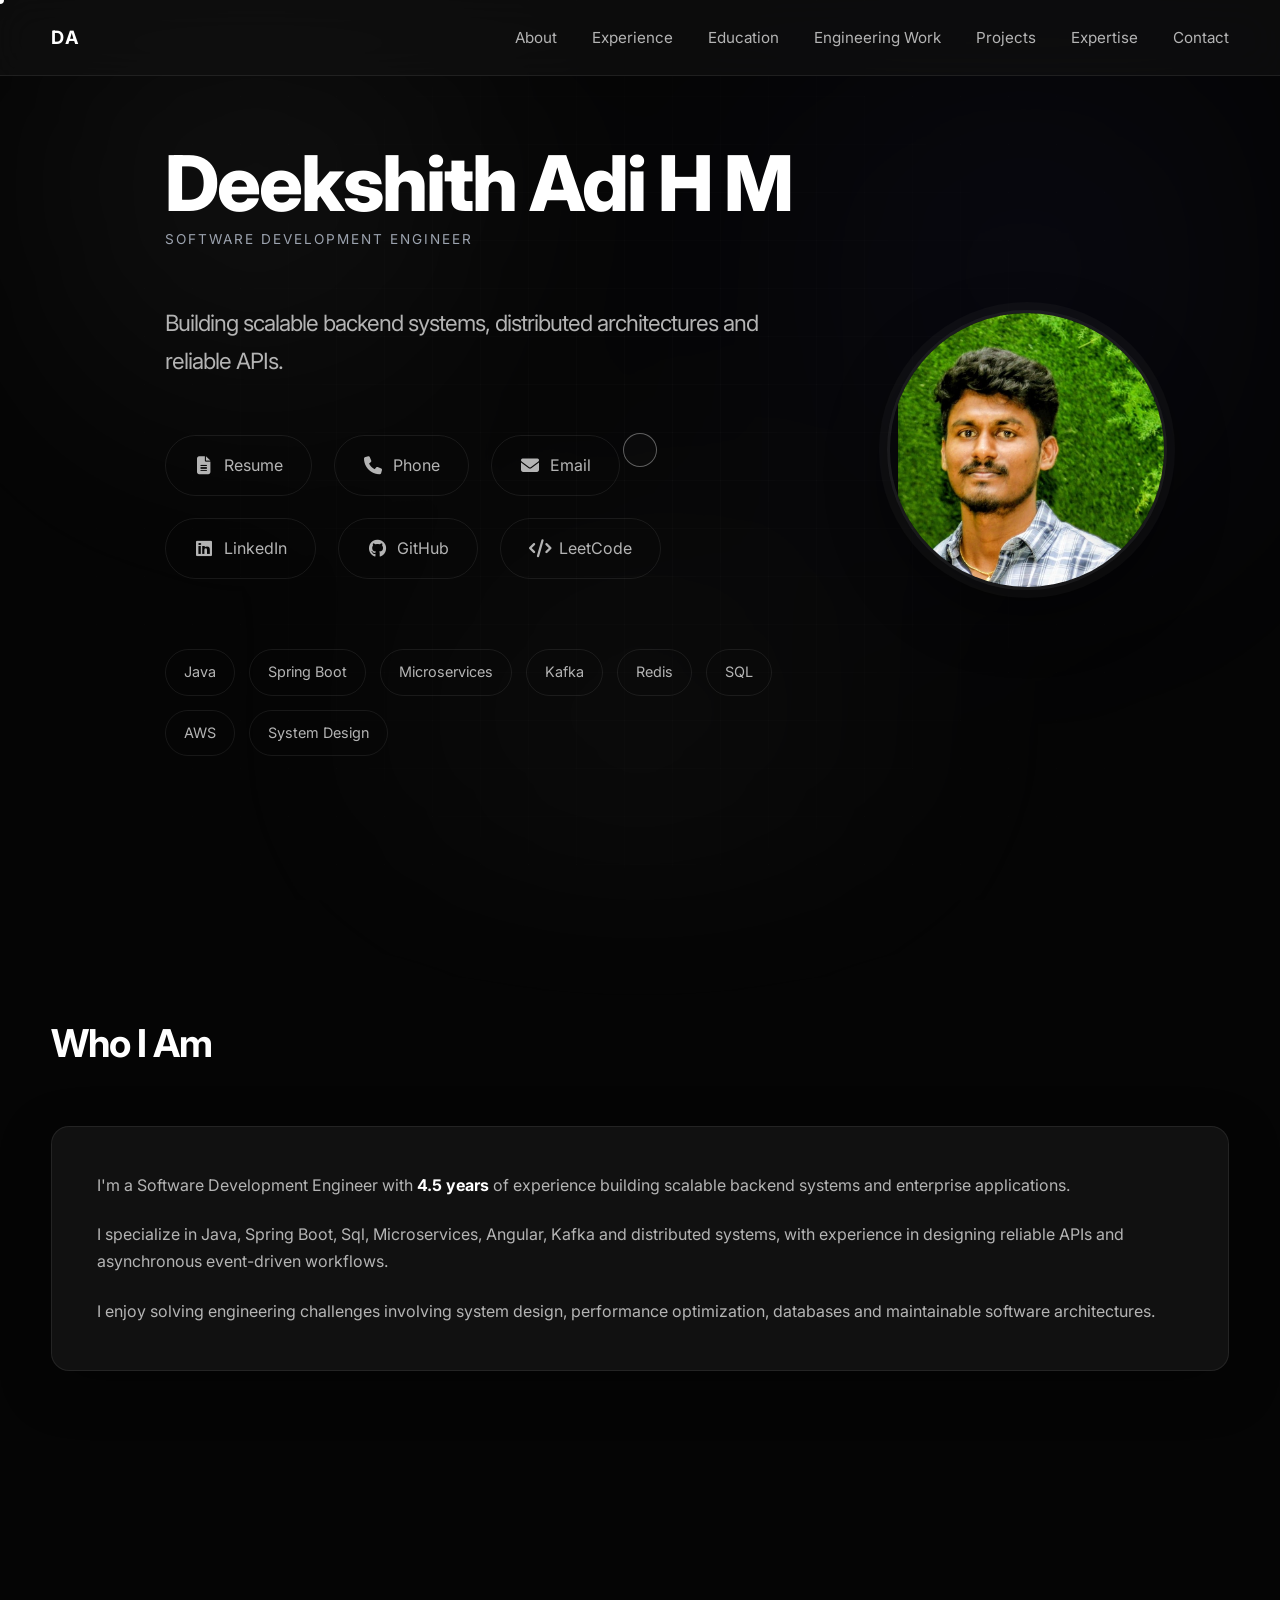
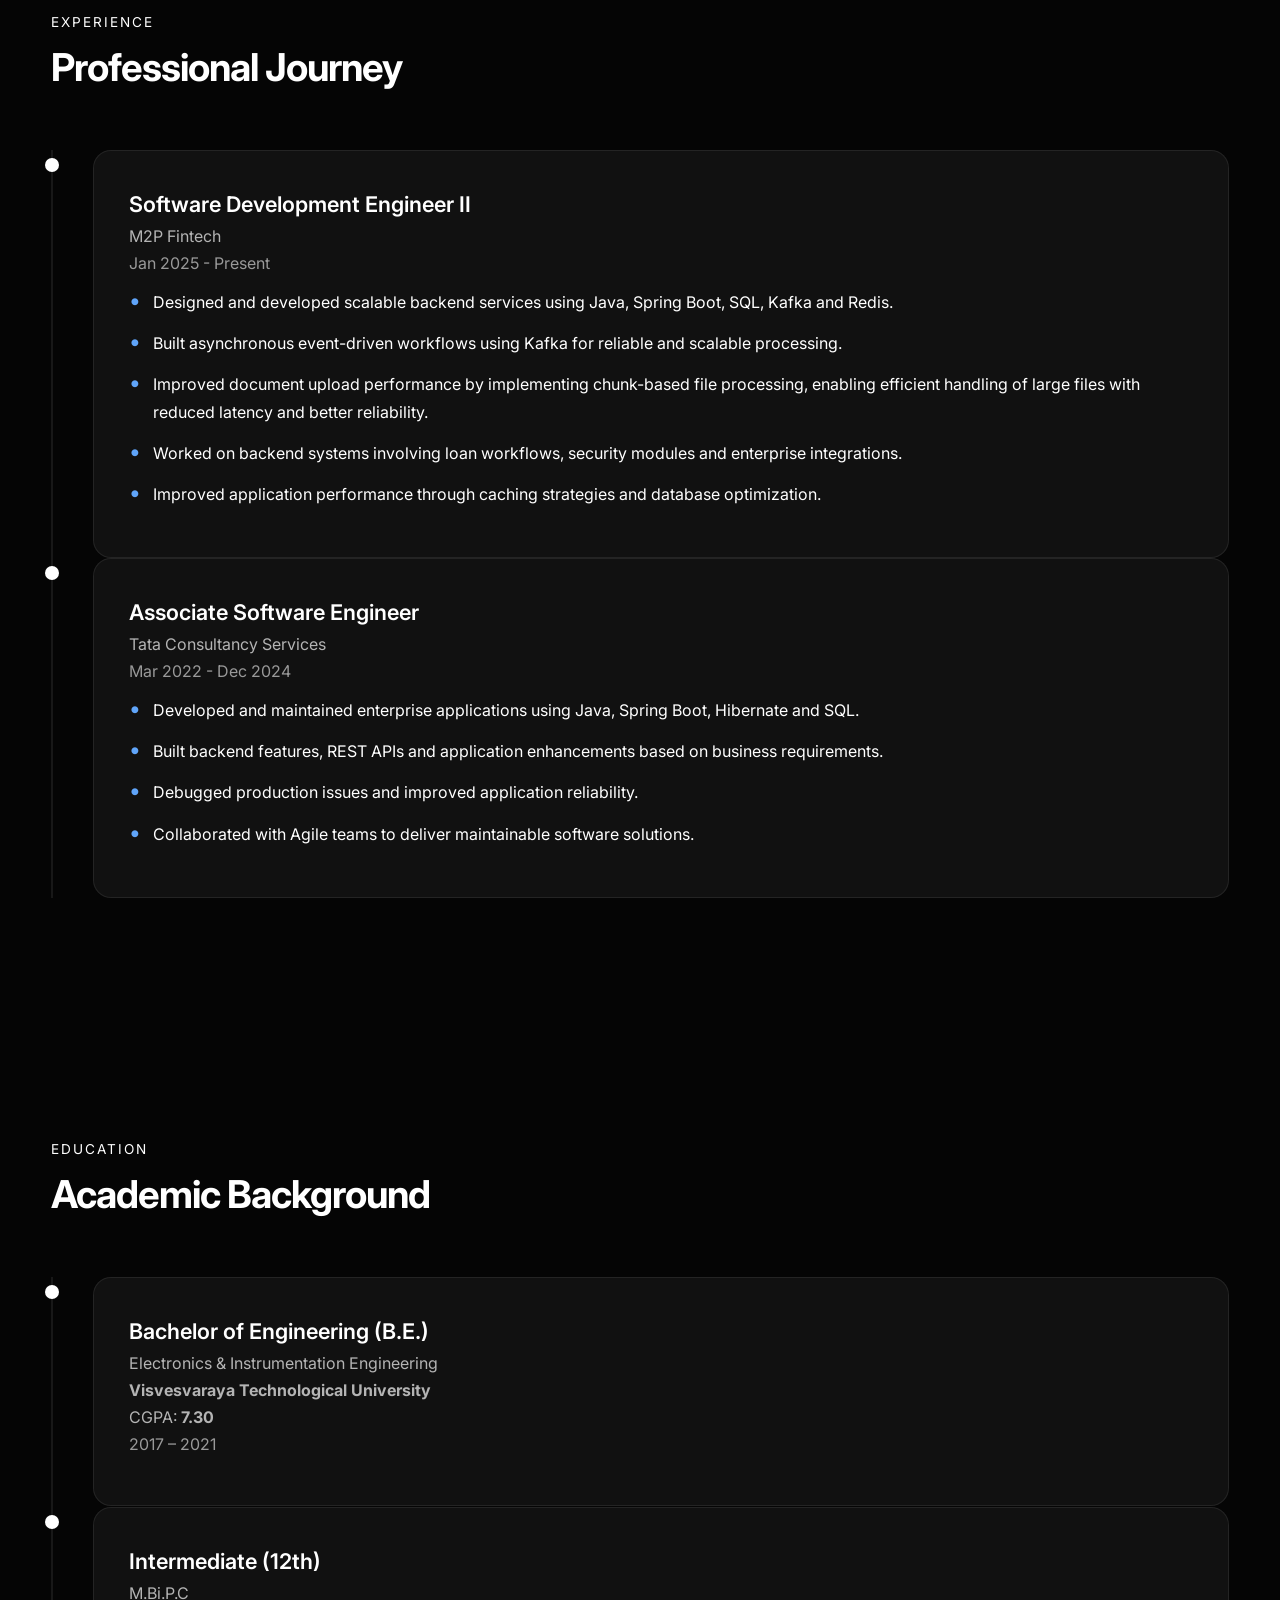
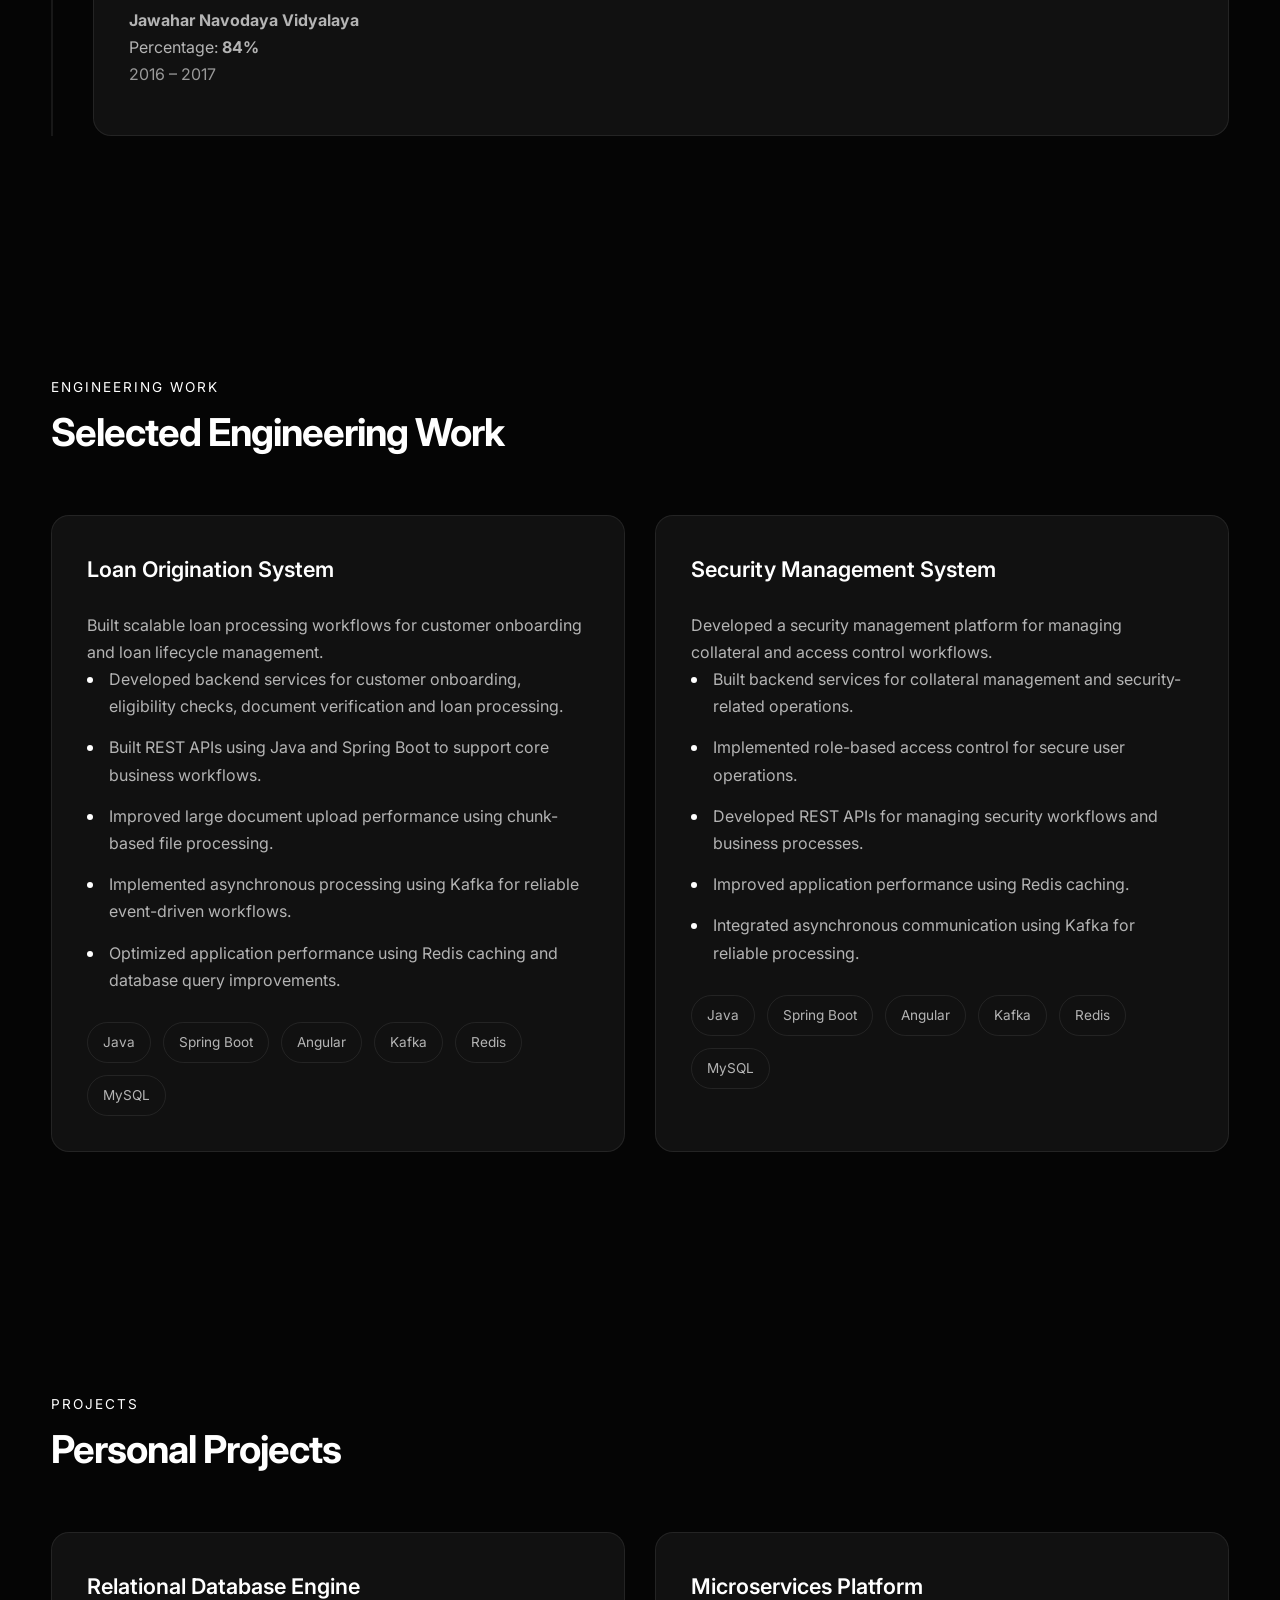
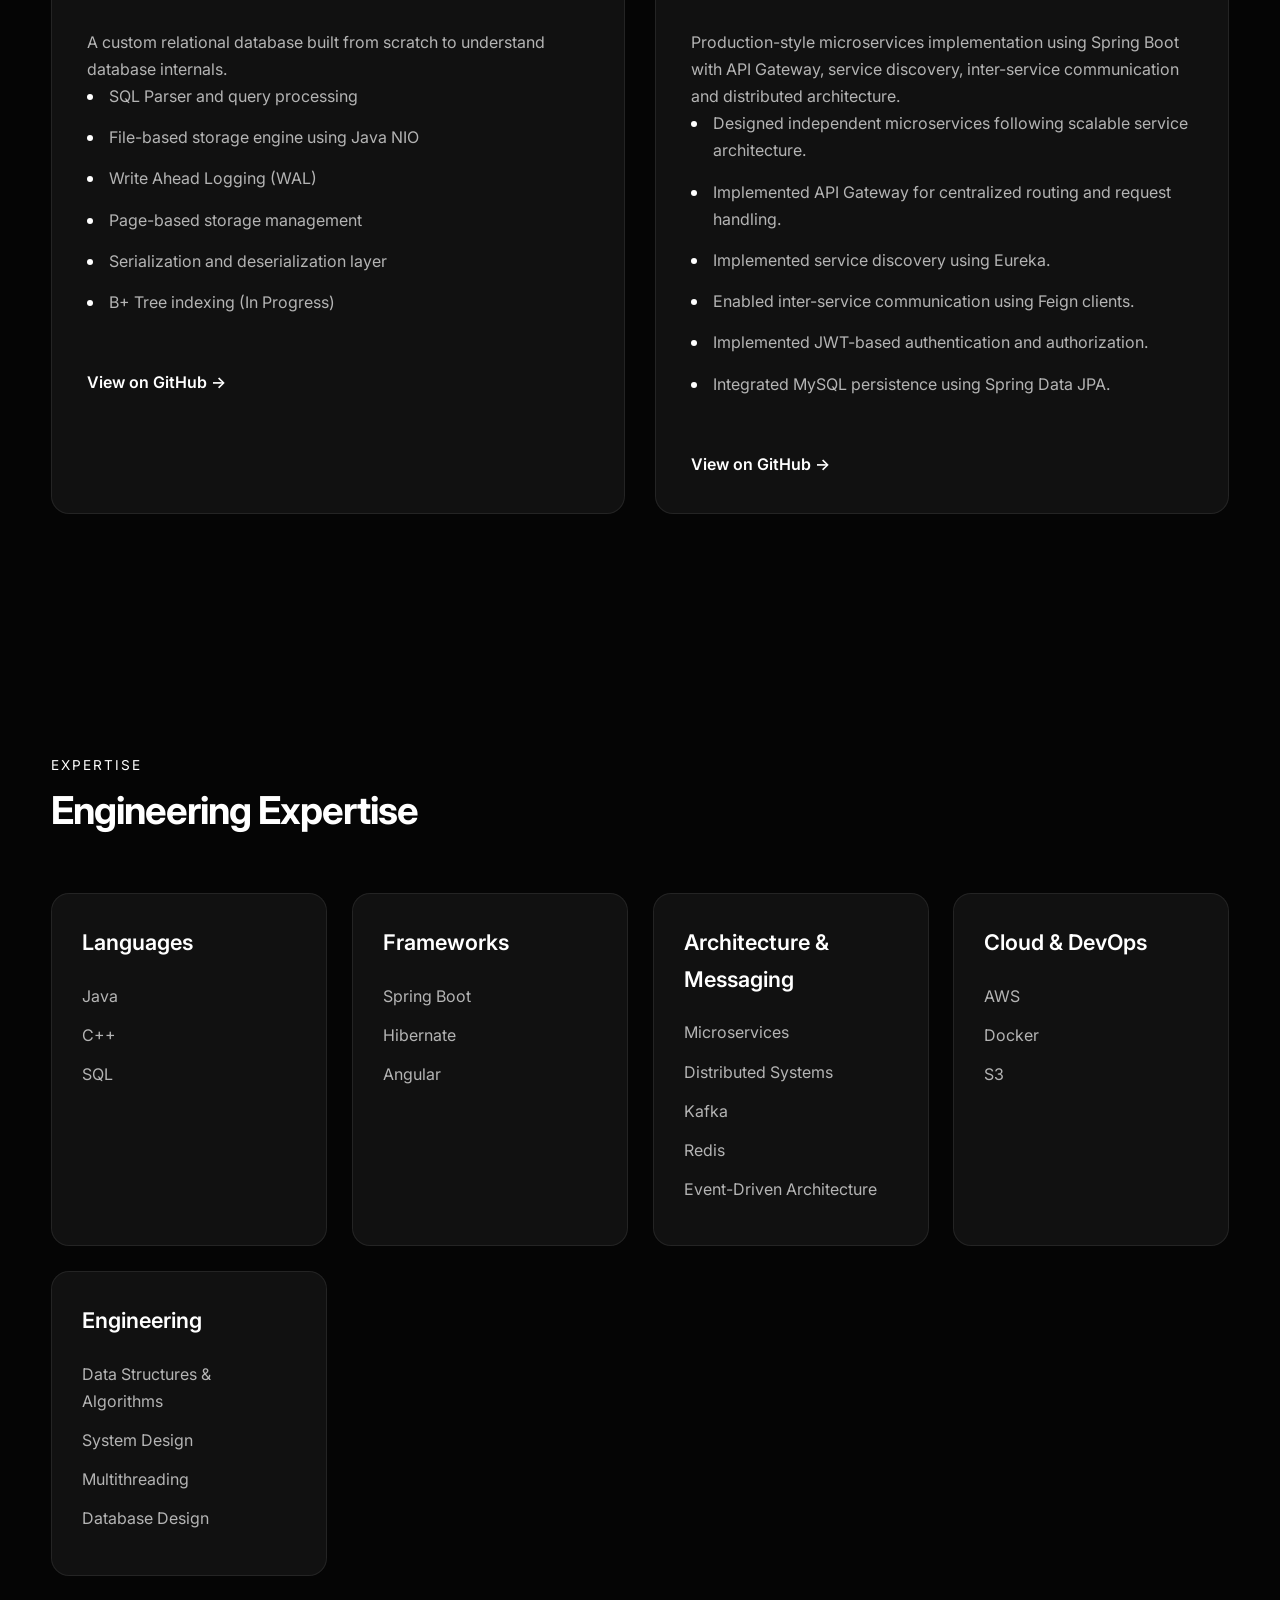
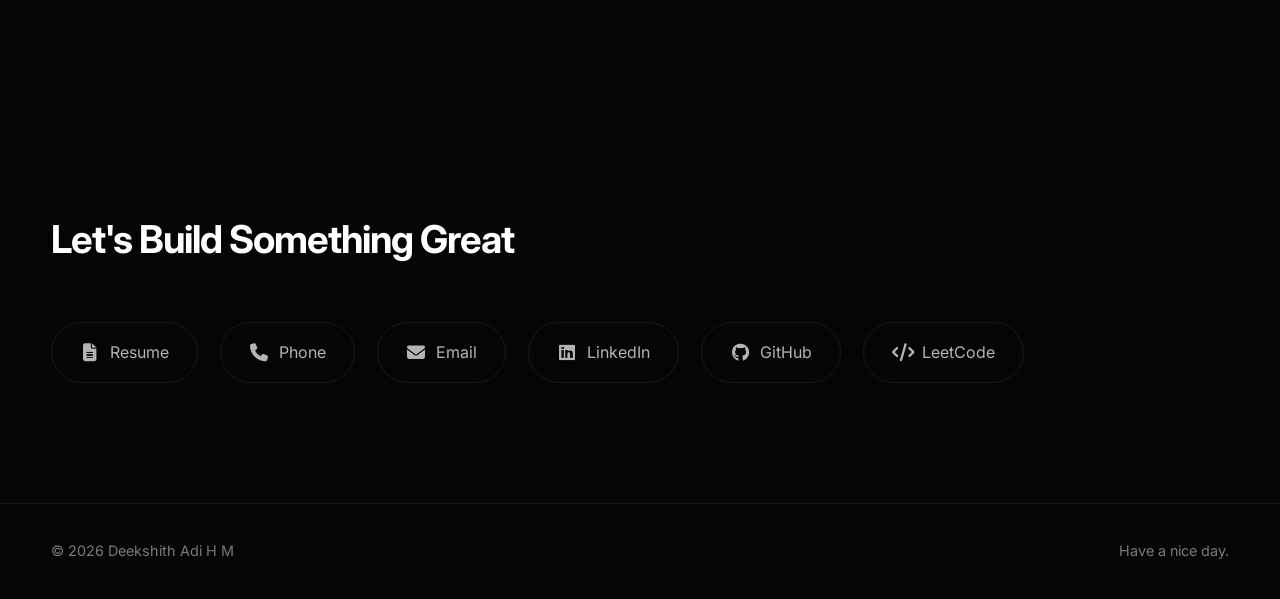
<file: index.html>
<!DOCTYPE html>
<html lang="en">
<head>
    <meta charset="UTF-8" />
    <meta name="viewport" content="width=device-width, initial-scale=1.0" />

    <title>Deekshith Adi H M | Software Development Engineer</title>

    <meta
        name="description"
        content="Software Development Engineer specializing in Java, Spring Boot, Kafka, Distributed Systems and Microservices."
    />

    <meta
        name="keywords"
        content="Java Developer, Spring Boot, Kafka, Microservices, Backend Engineer, Software Engineer, System Design"
    />

    <meta name="author" content="Deekshith Adi H M" />

    <link rel="stylesheet" href="css/styles.css" />
    <link rel="stylesheet" href="css/background.css">
    <link rel="stylesheet" href="css/animations.css" />
    <link rel="stylesheet" href="css/responsive.css" />
    <link rel="stylesheet" href="css/cursor.css">
    <link rel="stylesheet" href="css/loader.css">
    <link rel="stylesheet" href="css/progress.css">

    <link rel="preconnect" href="https://fonts.googleapis.com">
    <link rel="preconnect" href="https://fonts.gstatic.com" crossorigin>

    <link href="https://fonts.googleapis.com/css2?family=Inter:wght@300;400;500;600;700;800&display=swap" rel="stylesheet">
    <link rel="stylesheet" href="https://cdnjs.cloudflare.com/ajax/libs/font-awesome/6.6.0/css/all.min.css"/>

    <script defer src="js/main.js"></script>
    <script defer src="js/cursor.js"></script>
    <script defer src="js/loader.js"></script>
    <script defer src="js/progress.js"></script>

</head>


<body>


<div class="loader">

    <div class="loader-logo">
        DA
    </div>

    <div class="loader-text">
        Loading Portfolio
    </div>

    <div class="loader-bar">

        <div class="loader-progress"></div>

    </div>

</div>


<div class="scroll-progress">
    <div class="scroll-progress-bar"></div>
</div>


<div class="cursor-dot"></div>
<div class="cursor-ring"></div>

<div class="background-noise"></div>



<!-- ================= NAVBAR ================= -->

<header class="navbar">

    <div class="container nav-container">

        <a href="#hero" class="logo">
            DA
        </a>


        <nav class="nav-links">

            <a href="#about">About</a>
            <a href="#experience">Experience</a>
            <a href="#education">Education</a>
            <a href="#engineering-work">Engineering Work</a>
            <a href="#projects">Projects</a>
            <a href="#expertise">Expertise</a>
            <a href="#contact">Contact</a>

        </nav>


        <button class="menu-btn" id="menuBtn">
            ☰
        </button>


    </div>

</header>




<!-- ================= HERO ================= -->


<section id="hero" class="hero">


    <div class="container hero-container">

         <div class="hero-left">


        <h1>
            Deekshith Adi H M
        </h1>
        <p class="hero-tag">
            Software Development Engineer
        </p>     


        <h2>
            Building scalable backend systems,
            distributed architectures and reliable APIs.
        </h2>



        <div class="hero-buttons">


           <div class="contact-links">

    <a href="assets/resume.pdf" target="_blank">
        <i class="fa-solid fa-file-lines"></i>
        Resume
    </a>

    <a href="tel:+917981121773">
        <i class="fa-solid fa-phone"></i>
        Phone
    </a>

    <a href="mailto:deekshithadi.hm@gmail.com">
        <i class="fa-solid fa-envelope"></i>
        Email
    </a>

    <a href="https://www.linkedin.com/in/deekshith-adi-493778290" target="_blank">
        <i class="fa-brands fa-linkedin"></i>
        LinkedIn
    </a>

    <a href="https://github.com/Deekshith8" target="_blank">
        <i class="fa-brands fa-github"></i>
        GitHub
    </a>

    <a href="https://leetcode.com/u/Deek100/" target="_blank">
        <i class="fa-solid fa-code"></i>
        LeetCode
    </a>

</div>



        </div>



        <div class="hero-tech">


            <span>Java</span>
            <span>Spring Boot</span>
            <span>Microservices</span>
            <span>Kafka</span>
            <span>Redis</span>
            <span>SQL</span>
            <span>AWS</span>
            <span>System Design</span>


        </div>


      </div>

        <div class="hero-right">

        <div class="hero-image">
            <img
                src="assets/images/profile.jpg"
                alt="Deekshith Adi H M"
                loading="lazy"
            >
        </div>

      </div>
        
    </div>     


</section>





<!-- ================= ABOUT ================= -->


<section id="about" class="section">


<div class="container">


<div class="section-heading">


<!-- <p>
    About
</p> -->


<h2>
    Who I Am
</h2>


</div>




<div class="about-card">


<p>

I'm a Software Development Engineer with
<strong>4.5 years</strong> of experience building
scalable backend systems and enterprise applications.

</p>



<p>

I specialize in Java, Spring Boot, Sql, Microservices, Angular, Kafka and distributed systems, with experience in designing
reliable APIs and asynchronous event-driven workflows.

</p>



<p>

I enjoy solving engineering challenges involving
system design, performance optimization,
databases and maintainable software architectures.

</p>


</div>



</div>


</section>







<!-- ================= EXPERIENCE ================= -->


<section id="experience" class="section">


<div class="container">


<div class="section-heading">


<p>
Experience
</p>


<h2>
Professional Journey
</h2>


</div>





<div class="timeline">



<div class="timeline-item">


<div class="timeline-dot"></div>



<div class="timeline-content">






<h3>

Software Development Engineer II

</h3>



<p>

M2P Fintech

</p>

<span class="timeline-year">

Jan 2025 - Present

</span>



<ul>


<li>
Designed and developed scalable backend services using Java, Spring Boot, SQL, Kafka and Redis.
</li>


<li>
Built asynchronous event-driven workflows using Kafka for reliable and scalable processing.
</li>


<li>
Improved document upload performance by implementing chunk-based file processing, enabling efficient handling of large files with reduced latency and better reliability.
</li>


<li>
Worked on backend systems involving loan workflows, security modules and enterprise integrations.
</li>


<li>
Improved application performance through caching strategies and database optimization.
</li>


</ul>


</div>


</div>





<div class="timeline-item">


<div class="timeline-dot"></div>


<div class="timeline-content">





<h3>

Associate Software Engineer

</h3>


<p>

Tata Consultancy Services

</p>

<span class="timeline-year">

Mar 2022 - Dec 2024

</span>



<ul>


<li>
Developed and maintained enterprise applications using Java, Spring Boot, Hibernate and SQL.
</li>


<li>
Built backend features, REST APIs and application enhancements based on business requirements.
</li>


<li>
Debugged production issues and improved application reliability.
</li>


<li>
Collaborated with Agile teams to deliver maintainable software solutions.
</li>


</ul>



</div>


</div>



</div>


</div>


</section>

 <!-- ================= EDUCATION ================= -->

<section id="education" class="section">

    <div class="container">

        <div class="section-heading">

            <p>Education</p>

            <h2>Academic Background</h2>

        </div>

        <div class="timeline">

            <!-- Bachelor's -->

            <div class="timeline-item">

                <div class="timeline-dot"></div>

                <div class="timeline-content">

                    <h3>
                        Bachelor of Engineering (B.E.)
                    </h3>

                    <p>
                        Electronics & Instrumentation Engineering
                    </p>

                    <p>
                        <strong>Visvesvaraya Technological University</strong>
                    </p>

                    <p>
                        CGPA: <strong>7.30</strong>
                    </p>

                    <span class="timeline-year">
                        2017 – 2021
                    </span>

                </div>

            </div>

            <!-- Intermediate -->

            <div class="timeline-item">

                <div class="timeline-dot"></div>

                <div class="timeline-content">

                    <h3>
                        Intermediate (12th)
                    </h3>

                    <p>
                        M.Bi.P.C
                    </p>

                    <p>
                        <strong>Jawahar Navodaya Vidyalaya</strong>
                    </p>

                    <p>
                        Percentage: <strong>84%</strong>
                    </p>

                    <span class="timeline-year">
                        2016 – 2017
                    </span>

                </div>

            </div>

        </div>

    </div>

</section>

    

    
<!-- ================= ENGINEERING WORK ================= -->


<section id="engineering-work" class="section">


<div class="container">


<div class="section-heading">


<p>
Engineering Work
</p>


<h2>
Selected Engineering Work
</h2>


</div>




<div class="cards-grid">



<!-- LOS -->


<article class="project-card">


<h3>
Loan Origination System
</h3>



<p>

Built scalable loan processing workflows for customer
onboarding and loan lifecycle management.

</p>



<ul>


<li>
Developed backend services for customer onboarding,
eligibility checks, document verification and loan processing.
</li>


<li>
Built REST APIs using Java and Spring Boot to support
core business workflows.
</li>


<li>
Improved large document upload performance using
chunk-based file processing.
</li>


<li>
Implemented asynchronous processing using Kafka for
reliable event-driven workflows.
</li>


<li>
Optimized application performance using Redis caching
and database query improvements.
</li>


</ul>




<div class="tech-stack">


<span>Java</span>
<span>Spring Boot</span>
<span>Angular</span>
<span>Kafka</span>
<span>Redis</span>
<span>MySQL</span>


</div>



</article>






<!-- SMS -->


<article class="project-card">


<h3>

Security Management System

</h3>



<p>

Developed a security management platform for managing
collateral and access control workflows.

</p>



<ul>


<li>
Built backend services for collateral management and
security-related operations.
</li>


<li>
Implemented role-based access control for secure user operations.
</li>


<li>
Developed REST APIs for managing security workflows
and business processes.
</li>


<li>
Improved application performance using Redis caching.
</li>


<li>
Integrated asynchronous communication using Kafka
for reliable processing.
</li>


</ul>



<div class="tech-stack">


<span>Java</span>
<span>Spring Boot</span>
<span>Angular</span>
<span>Kafka</span>
<span>Redis</span>
<span>MySQL</span>


</div>



</article>




</div>


</div>


</section>








<!-- ================= PERSONAL PROJECTS ================= -->


<section id="projects" class="section">


<div class="container">


<div class="section-heading">


<p>
Projects
</p>


<h2>
Personal Projects
</h2>


</div>





<div class="cards-grid">





<article class="project-card">


<h3>

Relational Database Engine

</h3>



<p>

A custom relational database built from scratch to
understand database internals.

</p>



<ul>


<li>
SQL Parser and query processing
</li>


<li>
File-based storage engine using Java NIO
</li>


<li>
Write Ahead Logging (WAL)
</li>


<li>
Page-based storage management
</li>


<li>
Serialization and deserialization layer
</li>


<li>
B+ Tree indexing (In Progress)
</li>


</ul>



<a
href="https://github.com/Deekshith8/MyDb"
target="_blank"
class="project-link"
>

View on GitHub →

</a>



</article>





<article class="project-card">

    <h3>
        Microservices Platform
    </h3>


    <p>
        Production-style microservices implementation using
        Spring Boot with API Gateway, service discovery,
        inter-service communication and distributed architecture.
    </p>


    <ul>

        <li>
            Designed independent microservices following
            scalable service architecture.
        </li>

        <li>
            Implemented API Gateway for centralized routing
            and request handling.
        </li>

        <li>
            Implemented service discovery using Eureka.
        </li>

        <li>
            Enabled inter-service communication using Feign clients.
        </li>

        <li>
            Implemented JWT-based authentication and authorization.
        </li>

        <li>
            Integrated MySQL persistence using Spring Data JPA.
        </li>

    </ul>


    <a
        href="https://github.com/Deekshith8/Microservices"
        target="_blank"
        class="project-link"
    >
        View on GitHub →
    </a>


</article>





</div>


</div>


</section>








<!-- ================= EXPERTISE ================= -->



<section id="expertise" class="section">


<div class="container">


<div class="section-heading">


<p>
Expertise
</p>


<h2>
Engineering Expertise
</h2>


</div>





<div class="skills-grid">





<div class="skill-card">


<h3>
Languages
</h3>


<span>Java</span>
<span>C++</span>
<span>SQL</span>


</div>







<div class="skill-card">


<h3>
Frameworks
</h3>


<span>Spring Boot</span>
<span>Hibernate</span>
<span>Angular</span>


</div>







<div class="skill-card">


<h3>
Architecture & Messaging
</h3>


<span>Microservices</span>
<span>Distributed Systems</span>
<span>Kafka</span>
<span>Redis</span>
<span>Event-Driven Architecture</span>


</div>







<div class="skill-card">


<h3>
Cloud & DevOps
</h3>


<span>AWS</span>
<span>Docker</span>
<span>S3</span>    


</div>







<div class="skill-card">


<h3>
Engineering
</h3>


<span>Data Structures & Algorithms</span>
<span>System Design</span>
<span>Multithreading</span>    
<span>Database Design</span>


</div>





</div>


</div>


</section>









<!-- ================= CONTACT ================= -->



<section id="contact" class="section">


<div class="container">


<div class="section-heading">



<h2>
Let's Build Something Great
</h2>


</div>




<div class="contact-links">
<div class="contact-links">

    <a href="assets/resume.pdf" target="_blank">
        <i class="fa-solid fa-file-lines"></i>
        Resume
    </a>

    <a href="tel:+917981121773">
        <i class="fa-solid fa-phone"></i>
        Phone
    </a>

    <a href="mailto:deekshithadi.hm@gmail.com">
        <i class="fa-solid fa-envelope"></i>
        Email
    </a>

    <a href="https://www.linkedin.com/in/deekshith-adi-493778290" target="_blank">
        <i class="fa-brands fa-linkedin"></i>
        LinkedIn
    </a>

    <a href="https://github.com/Deekshith8" target="_blank">
        <i class="fa-brands fa-github"></i>
        GitHub
    </a>

    <a href="https://leetcode.com/u/Deek100/" target="_blank">
        <i class="fa-solid fa-code"></i>
        LeetCode
    </a>

</div>


</div>



</div>


</section>








<!-- ================= FOOTER ================= -->



<footer>


<div class="container footer-content">


<p>

© 2026 Deekshith Adi H M

</p>



<p>

Have a nice day.

</p>



</div>


</footer>





</body>

</html>
</file>
<file: css/styles.css>
/* ===========================================================
   GLOBAL
=========================================================== */

:root {

    --bg: #070707;
    --surface: #111111;
    --surface-light: #171717;

    --text: #ffffff;
    --text-secondary: #b4b4b4;
    --text-muted: #7a7a7a;

    --border: rgba(255,255,255,.08);
    --border-hover: rgba(255,255,255,.18);

    --primary: #ffffff;

    --glass: rgba(18,18,18,.65);

    --shadow:
        0 15px 50px rgba(0,0,0,.35);

    --radius:18px;

    --max-width:1200px;

}

/* ===========================================================
   RESET
=========================================================== */

*{
    margin:0;
    padding:0;
    box-sizing:border-box;
}

html{

    scroll-behavior:smooth;

}

body{

    font-family:'Inter',sans-serif;

    background:var(--bg);

    color:var(--text);

    line-height:1.7;

    overflow-x:hidden;

}

img{

    max-width:100%;

}

a{

    color:inherit;

    text-decoration:none;

}

ul{

    list-style:none;

}

button{

    border:none;

    background:none;

    cursor:pointer;

    font-family:inherit;

}

/* ===========================================================
   TYPOGRAPHY
=========================================================== */

h1{

    font-size:4.7rem;

    line-height:1.05;

    font-weight:800;

    letter-spacing:-2px;

}

h2{

    font-size:2.4rem;

    line-height:1.2;

    font-weight:700;

    letter-spacing:-1px;

}

h3{

    font-size:1.35rem;

    font-weight:600;

}

p{

    color:var(--text-secondary);

    font-size:1rem;

}

/* ===========================================================
   LAYOUT
=========================================================== */

.container{

    width:min(92%,var(--max-width));

    margin:auto;

}

.section{

    padding:120px 0;

}

.section-heading{

    margin-bottom:60px;

}

.section-heading p{

    color:white;

    font-size:.85rem;

    text-transform:uppercase;

    letter-spacing:2px;

    margin-bottom:10px;

}

.section-heading h2{

    max-width:600px;

}

/* ===========================================================
   NAVBAR
=========================================================== */

.navbar{

    position:fixed;

    top:0;

    left:0;

    width:100%;

    z-index:1000;

    backdrop-filter:blur(18px);

    background:var(--glass);

    border-bottom:1px solid var(--border);

}

.nav-container{

    display:flex;

    justify-content:space-between;

    align-items:center;

    height:75px;

}

.logo{

    font-weight:700;

    font-size:1.15rem;

    letter-spacing:2px;

}

.nav-links{

    display:flex;

    gap:35px;

}

.nav-links a{

    color:var(--text-secondary);

    transition:.3s;

    font-size:.95rem;

}

.nav-links a:hover{

    color:white;

}

.menu-btn{

    display:none;

    color:white;

    font-size:1.5rem;

}

/* ===========================================================
   HERO
=========================================================== */

.hero{

    min-height:100vh;

    display:flex;

    align-items:center;

}

.hero-container{

    max-width:900px;

}

.hero-tag{

    display:inline-block;

    color:#9ca3af;

    margin-bottom:25px;

    letter-spacing:2px;

    text-transform:uppercase;

    font-size:.85rem;

}

.hero h2{

    margin-top:28px;

    color:var(--text-secondary);

    font-size:1.4rem;

    font-weight:400;

    line-height:1.7;

    max-width:820px;

}

.hero-buttons{

    display:flex;

    gap:18px;

    flex-wrap:wrap;

    margin-top:55px;

}

.primary-btn{

    padding:15px 28px;

    background:white;

    color:black;

    border-radius:999px;

    font-weight:600;

    transition:.3s;

}

.primary-btn:hover{

    transform:translateY(-3px);

}

.secondary-btn{

    padding:15px 28px;

    border:1px solid var(--border);

    border-radius:999px;

    color:var(--text-secondary);

    transition:.3s;

}

.secondary-btn:hover{

    color:white;

    border-color:var(--border-hover);

    background:rgba(255,255,255,.04);

}

.hero-tech{

    display:flex;

    flex-wrap:wrap;

    gap:14px;

    margin-top:70px;

}

.hero-tech span{

    border:1px solid var(--border);

    padding:10px 18px;

    border-radius:999px;

    color:var(--text-secondary);

    font-size:.9rem;

}

/* ===========================================================
   ABOUT
=========================================================== */

.about-card{

    background:var(--surface);

    border:1px solid var(--border);

    border-radius:var(--radius);

    padding:45px;

    box-shadow:var(--shadow);

}

.about-card p{

    margin-bottom:22px;

}

.about-card p:last-child{

    margin-bottom:0;

}

.about-card strong{

    color:white;

}

/* ===========================================================
   TIMELINE
=========================================================== */

.timeline{

    position:relative;

    padding-left:40px;

    border-left:2px solid var(--border);

}

.timeline-item{

    position:relative;

}

.timeline-dot{

    position:absolute;

    width:14px;

    height:14px;

    border-radius:50%;

    background:white;

    left:-48px;

    top:8px;

}

.timeline-content{

    background:var(--surface);

    border:1px solid var(--border);

    border-radius:var(--radius);

    padding:35px;

}

.timeline-year{

    display:inline-block;

    color:#999;

    margin-bottom:12px;

}

/* ===========================================================
   GRID
=========================================================== */

.cards-grid{

    display:grid;

    grid-template-columns:repeat(auto-fit,minmax(360px,1fr));

    gap:30px;

}

/* ===========================================================
   PROJECT CARD
=========================================================== */

.project-card{

    background:var(--surface);

    border:1px solid var(--border);

    border-radius:var(--radius);

    padding:35px;

    transition:.35s;

}

.project-card:hover{

    transform:translateY(-8px);

    border-color:var(--border-hover);

}

.project-card h3{

    margin-bottom:24px;

}

.project-card ul{

    display:flex;

    flex-direction:column;

    gap:14px;

    margin-bottom:28px;

}

.project-card li{

    color:var(--text-secondary);

    position:relative;

    padding-left:22px;

}

.project-card li::before{

    content:"";

    position:absolute;

    width:6px;

    height:6px;

    border-radius:50%;

    background:white;

    left:0;

    top:11px;

}

.project-link{

    display:inline-flex;

    margin-top:25px;

    color:white;

    font-weight:600;

}

.tech-stack{

    display:flex;

    flex-wrap:wrap;

    gap:12px;

}

.tech-stack span{

    padding:8px 15px;

    border-radius:999px;

    border:1px solid var(--border);

    color:var(--text-secondary);

    font-size:.85rem;

}

/* ===========================================================
   SKILLS
=========================================================== */

.skills-grid{

    display:grid;

    grid-template-columns:repeat(auto-fit,minmax(240px,1fr));

    gap:25px;

}

.skill-card{

    background:var(--surface);

    border:1px solid var(--border);

    border-radius:var(--radius);

    padding:30px;

    transition:.35s;

}

.skill-card:hover{

    border-color:var(--border-hover);

    transform:translateY(-6px);

}

.skill-card h3{

    margin-bottom:22px;

}

.skill-card span{

    display:block;

    color:var(--text-secondary);

    margin-bottom:12px;

}

/* ===========================================================
   CONTACT
=========================================================== */

.contact-links{

    display:flex;

    flex-wrap:wrap;

    gap:22px;

}

.contact-links a{

    padding:16px 28px;

    border:1px solid var(--border);

    border-radius:999px;

    color:var(--text-secondary);

    transition:.3s;

}

.contact-links a:hover{

    background:white;

    color:black;

}

/* ===========================================================
   FOOTER
=========================================================== */

footer{

    border-top:1px solid var(--border);

    padding:35px 0;

}

.footer-content{

    display:flex;

    justify-content:space-between;

    align-items:center;

    gap:20px;

}

.footer-content p{

    color:var(--text-muted);

    font-size:.9rem;

}

/* ===========================================================
   SELECTION
=========================================================== */

::selection{

    background:white;

    color:black;

}

/* ===========================================================
   SCROLLBAR
=========================================================== */

::-webkit-scrollbar{

    width:8px;

}

::-webkit-scrollbar-track{

    background:#090909;

}

::-webkit-scrollbar-thumb{

    background:#2d2d2d;

    border-radius:10px;

}

::-webkit-scrollbar-thumb:hover{

    background:#555;

}

.nav-links a.active {
    color: #ffffff;
}

.nav-links a.active::after {
    width: 100%;
}

.hero-container{
    display:flex;
    justify-content:space-between;
    align-items:center;
    gap:40px;
}

.hero-left{
    flex:1;
   transform: translateX(-25px);
}

.hero-left h1{
    white-space: nowrap;
    font-size: clamp(3rem, 6vw, 5rem);
    line-height: 1.05;
}

.hero-right{
    flex:0 0 230px;
    display:flex;
    justify-content:center;
    transform: translateX(30px);
}

.hero-image{
    width: 280px;
    height: 280px;
    border-radius: 50%;
    overflow: hidden;
    border: 3px solid rgba(255,255,255,.08);
    box-shadow:
        0 0 0 8px rgba(255,255,255,.03),
        0 25px 60px rgba(0,0,0,.45);
}

.hero-image:hover{
    transform:translateY(-6px);
}

.hero-image img{
    width:100%;
    height:100%;
    object-fit:cover;
      object-position:calc(50% + 8px) 8%;
}

.hero-meta{
    margin:20px 0;
    color:#9ca3af;
    font-size:.95rem;
}

.project-subtitle{
    color:#9ca3af;
    margin-bottom:18px;
    font-size:.95rem;
}


.contact-links a{
    display:flex;
    align-items:center;
    gap:10px;
}

.contact-links i{
    font-size:18px;
    width:20px;
    text-align:center;
}



.timeline-content ul{
    list-style:none;
    padding-left:0;
}

.timeline-content li{
    position:relative;
    padding-left:24px;
    margin-bottom:14px;
    line-height:1.7;
}

.timeline-content li::before{
    content:"•";
    position:absolute;
    left:0;
    top:0;
    color:#60a5fa;   /* Match your accent color */
    font-size:22px;
    line-height:1;
}
</file>
<file: css/background.css>
/* ==========================================================
   PREMIUM BACKGROUND
   Vercel / Linear Inspired
========================================================== */

body {

    position: relative;
    overflow-x: hidden;
    background: #050505;

}

/* ----------------------------------------------------------
   Animated Aurora
---------------------------------------------------------- */

body::before {

    content: "";

    position: fixed;

    inset: 0;

    pointer-events: none;

    background:

        radial-gradient(circle at 20% 20%,
            rgba(255,255,255,0.05),
            transparent 30%),

        radial-gradient(circle at 80% 30%,
            rgba(90,90,255,0.05),
            transparent 35%),

        radial-gradient(circle at 50% 80%,
            rgba(255,255,255,0.03),
            transparent 40%);

    filter: blur(80px);

    animation: auroraMove 18s ease-in-out infinite alternate;

    z-index: -3;

}

/* ----------------------------------------------------------
   Grid
---------------------------------------------------------- */

body::after {

    content: "";

    position: fixed;

    inset: 0;

    pointer-events: none;

    background-image:

        linear-gradient(
            rgba(255,255,255,0.03) 1px,
            transparent 1px
        ),

        linear-gradient(
            90deg,
            rgba(255,255,255,0.03) 1px,
            transparent 1px
        );

    background-size: 48px 48px;

    mask-image:
        radial-gradient(circle at center,
            black,
            transparent 95%);

    z-index: -2;

    opacity: .6;

}

/* ----------------------------------------------------------
   Noise Layer
---------------------------------------------------------- */

.background-noise {

    position: fixed;

    inset: 0;

    pointer-events: none;

    opacity: .02;

    background-image:
        url("https://www.transparenttextures.com/patterns/asfalt-dark.png");

    z-index: -1;

}

/* ----------------------------------------------------------
   Animation
---------------------------------------------------------- */

@keyframes auroraMove {

    from {

        transform:
            translate(-4%, -2%)
            scale(1);

    }

    to {

        transform:
            translate(4%, 3%)
            scale(1.15);

    }

}
</file>
<file: css/animations.css>
/* ==========================================================
   ANIMATIONS
========================================================== */

/* ---------- Keyframes ---------- */

@keyframes fadeUp {

    from {
        opacity: 0;
        transform: translateY(45px);
    }

    to {
        opacity: 1;
        transform: translateY(0);
    }

}

@keyframes fadeLeft {

    from {
        opacity: 0;
        transform: translateX(-50px);
    }

    to {
        opacity: 1;
        transform: translateX(0);
    }

}

@keyframes fadeRight {

    from {
        opacity: 0;
        transform: translateX(50px);
    }

    to {
        opacity: 1;
        transform: translateX(0);
    }

}

@keyframes zoomIn {

    from {
        opacity: 0;
        transform: scale(.92);
    }

    to {
        opacity: 1;
        transform: scale(1);
    }

}

@keyframes float {

    0% {
        transform: translateY(0);
    }

    50% {
        transform: translateY(-6px);
    }

    100% {
        transform: translateY(0);
    }

}

@keyframes pulse {

    0% {
        box-shadow: 0 0 0 rgba(255,255,255,.15);
    }

    50% {
        box-shadow: 0 0 25px rgba(255,255,255,.08);
    }

    100% {
        box-shadow: 0 0 0 rgba(255,255,255,.15);
    }

}

@keyframes slideDown {

    from {

        opacity:0;
        transform:translateY(-25px);

    }

    to{

        opacity:1;
        transform:translateY(0);

    }

}

/* ==========================================================
   INITIAL STATES
========================================================== */

.reveal{

    opacity:0;

    transform:translateY(45px);

    transition:
        opacity .8s ease,
        transform .8s ease;

    will-change:opacity,transform;

}

.reveal.active{

    opacity:1;

    transform:translateY(0);

}

/* ---------- Variants ---------- */

.reveal-left{

    opacity:0;

    transform:translateX(-50px);

    transition:
        opacity .8s ease,
        transform .8s ease;

}

.reveal-left.active{

    opacity:1;

    transform:translateX(0);

}

.reveal-right{

    opacity:0;

    transform:translateX(50px);

    transition:
        opacity .8s ease,
        transform .8s ease;

}

.reveal-right.active{

    opacity:1;

    transform:translateX(0);

}

.reveal-scale{

    opacity:0;

    transform:scale(.94);

    transition:
        opacity .8s ease,
        transform .8s ease;

}

.reveal-scale.active{

    opacity:1;

    transform:scale(1);

}

/* ==========================================================
   STAGGER DELAYS
========================================================== */

.delay-1{

    transition-delay:.08s;

}

.delay-2{

    transition-delay:.16s;

}

.delay-3{

    transition-delay:.24s;

}

.delay-4{

    transition-delay:.32s;

}

.delay-5{

    transition-delay:.40s;

}

.delay-6{

    transition-delay:.48s;

}

/* ==========================================================
   HERO
========================================================== */

.hero-tag{

    animation:
        fadeUp .8s ease forwards;

}

.hero h1{

    animation:
        fadeUp .9s ease forwards;

}

.hero h2{

    animation:
        fadeUp 1s ease forwards;

}

.hero-buttons{

    animation:
        fadeUp 1.1s ease forwards;

}

.hero-tech{

    animation:
        fadeUp 1.2s ease forwards;

}

/* ==========================================================
   NAVBAR
========================================================== */

.navbar{

    animation:
        slideDown .7s ease;

    transition:
        background .3s,
        border-color .3s,
        box-shadow .3s;

}

.navbar.scrolled{

    box-shadow:
        0 15px 40px rgba(0,0,0,.35);

}

/* ==========================================================
   BUTTONS
========================================================== */

.primary-btn,
.secondary-btn,
.contact-links a{

    transition:
        transform .28s ease,
        background .28s ease,
        color .28s ease,
        border-color .28s ease,
        box-shadow .28s ease;

}

.primary-btn:hover{

    transform:translateY(-4px);

    box-shadow:
        0 12px 30px rgba(255,255,255,.15);

}

.secondary-btn:hover,
.contact-links a:hover{

    transform:translateY(-4px);

}

/* ==========================================================
   CARDS
========================================================== */

.project-card,
.skill-card,
.about-card,
.timeline-content{

    transition:
        transform .35s ease,
        border-color .35s ease,
        box-shadow .35s ease,
        background .35s ease;

}

.project-card:hover,
.skill-card:hover,
.about-card:hover,
.timeline-content:hover{

    box-shadow:
        0 18px 45px rgba(0,0,0,.35);

}

/* ==========================================================
   TECH TAGS
========================================================== */

.tech-stack span,
.hero-tech span{

    transition:
        transform .25s ease,
        border-color .25s ease,
        background .25s ease;

}

.tech-stack span:hover,
.hero-tech span:hover{

    transform:translateY(-3px);

    border-color:rgba(255,255,255,.22);

    background:rgba(255,255,255,.03);

}

/* ==========================================================
   LOGO
========================================================== */

.logo{

    transition:
        letter-spacing .3s ease,
        transform .3s ease;

}

.logo:hover{

    letter-spacing:4px;

    transform:translateY(-2px);

}

/* ==========================================================
   NAV LINKS
========================================================== */

.nav-links a{

    position:relative;

}

.nav-links a::after{

    content:"";

    position:absolute;

    left:0;

    bottom:-7px;

    width:0;

    height:2px;

    background:white;

    transition:.3s;

}

.nav-links a:hover::after{

    width:100%;

}

/* ==========================================================
   FLOATING TAGS
========================================================== */

.hero-tech span:nth-child(1){

    animation:
        float 4s ease-in-out infinite;

}

.hero-tech span:nth-child(2){

    animation:
        float 4.4s ease-in-out infinite;

}

.hero-tech span:nth-child(3){

    animation:
        float 4.8s ease-in-out infinite;

}

.hero-tech span:nth-child(4){

    animation:
        float 5.2s ease-in-out infinite;

}

.hero-tech span:nth-child(5){

    animation:
        float 5.6s ease-in-out infinite;

}

/* ==========================================================
   TIMELINE DOT
========================================================== */

.timeline-dot{

    animation:
        pulse 3s infinite ease-in-out;

}

/* ==========================================================
   SECTION TITLES
========================================================== */

.section-heading h2{

    transition:
        letter-spacing .35s ease;

}

.section:hover .section-heading h2{

    letter-spacing:-0.5px;

}

/* ==========================================================
   REDUCED MOTION
========================================================== */

@media (prefers-reduced-motion: reduce){

    *,
    *::before,
    *::after{

        animation:none !important;

        transition:none !important;

        scroll-behavior:auto !important;

    }

}
</file>
<file: css/responsive.css>
/* ==========================================================
   LARGE TABLETS
========================================================== */

@media (max-width: 1200px) {

    h1 {
        font-size: 4rem;
    }

    h2 {
        font-size: 2.1rem;
    }

    .container {
        width: min(94%, 1100px);
    }

}

/* ==========================================================
   TABLETS
========================================================== */

@media (max-width: 992px) {

    .section {
        padding: 90px 0;
    }

    h1 {
        font-size: 3.4rem;
    }

    h2 {
        font-size: 1.9rem;
    }

    .hero h2 {
        font-size: 1.2rem;
    }

    .cards-grid {
        grid-template-columns: 1fr;
    }

    .skills-grid {
        grid-template-columns: repeat(2, 1fr);
    }

    .footer-content {

        flex-direction: column;

        text-align: center;

    }

}

/* ==========================================================
   MOBILE
========================================================== */

@media (max-width:768px){

    html{

        font-size:15px;

    }

    .section{

        padding:80px 0;

    }

    .navbar{

        height:70px;

    }

    .nav-container{

        height:70px;

    }

    .menu-btn{

        display:block;

        z-index:1001;

    }

    .nav-links{

        position:fixed;

        top:70px;

        left:0;

        width:100%;

        background:#0d0d0d;

        backdrop-filter:blur(20px);

        border-top:1px solid rgba(255,255,255,.08);

        display:flex;

        flex-direction:column;

        align-items:center;

        gap:30px;

        padding:40px 0;

        transform:translateY(-120%);

        opacity:0;

        pointer-events:none;

        transition:.35s ease;

    }

    .nav-links.active{

        transform:translateY(0);

        opacity:1;

        pointer-events:auto;

    }

    .nav-links a{

        font-size:1rem;

    }

    h1{

        font-size:2.9rem;

        line-height:1.1;

    }

    h2{

        font-size:1.7rem;

    }

    .hero{

        padding-top:70px;

    }

    .hero-container{

        text-align:center;

    }

    .hero h2{

        font-size:1.1rem;

        margin-left:auto;

        margin-right:auto;

    }

    .hero-buttons{

        justify-content:center;

    }

    .hero-tech{

        justify-content:center;

    }

    .section-heading{

        text-align:center;

    }

    .about-card{

        padding:32px;

    }

    .timeline{

        padding-left:25px;

    }

    .timeline-dot{

        left:-33px;

    }

    .timeline-content{

        padding:28px;

    }

    .project-card{

        padding:30px;

    }

    .cards-grid{

        grid-template-columns:1fr;

    }

    .skills-grid{

        grid-template-columns:1fr;

    }

    .skill-card{

        padding:28px;

    }

    .contact-links{

        justify-content:center;

    }

    .contact-links a{

        width:100%;

        text-align:center;

    }

}

/* ==========================================================
   SMALL MOBILE
========================================================== */

@media (max-width:576px){

    .container{

        width:92%;

    }

    h1{

        font-size:2.35rem;

    }

    h2{

        font-size:1.45rem;

    }

    .hero-tag{

        font-size:.8rem;

    }

    .hero h2{

        font-size:1rem;

        line-height:1.8;

    }

    .primary-btn,
    .secondary-btn{

        width:100%;

        justify-content:center;

        text-align:center;

    }

    .hero-buttons{

        flex-direction:column;

        width:100%;

    }

    .hero-tech{

        gap:10px;

    }

    .hero-tech span{

        font-size:.8rem;

        padding:8px 14px;

    }

    .project-card{

        padding:25px;

    }

    .about-card{

        padding:25px;

    }

    .timeline-content{

        padding:24px;

    }

    .section-heading{

        margin-bottom:40px;

    }

    .section-heading h2{

        max-width:100%;

    }

}

/* ==========================================================
   EXTRA SMALL DEVICES
========================================================== */

@media (max-width:380px){

    h1{

        font-size:2rem;

    }

    h2{

        font-size:1.3rem;

    }

    .hero-buttons{

        gap:12px;

    }

    .hero-tech{

        justify-content:flex-start;

    }

    .hero-tech span{

        font-size:.75rem;

    }

    .contact-links{

        gap:15px;

    }

}

/* ==========================================================
   LANDSCAPE PHONES
========================================================== */

@media (max-height:600px) and (orientation:landscape){

    .hero{

        min-height:auto;

        padding:140px 0 80px;

    }

}


@media(max-width:900px){

.hero-container{

    flex-direction:column-reverse;
    text-align:center;
    gap:40px;

}

.hero-right{

    margin-bottom:10px;

}

.hero-meta{

    justify-content:center;

}

}


/* ================= HERO MOBILE ================= */

@media (max-width: 900px){

    .hero-container{
        flex-direction: column-reverse;
        align-items: center;
        text-align: center;
        gap: 40px;
    }

    .hero-left{
        flex: unset;
        transform: none;
        width: 100%;
    }

    .hero-right{
        flex: unset;
        transform: none;
    }

    .hero-image{
        width: 200px;
        height: 200px;
    }

    .hero-buttons{
        justify-content: center;
    }

    .hero-tech{
        justify-content: center;
        flex-wrap: wrap;
    }

    .hero-left h1{
        white-space: normal;
    }

}
</file>
<file: css/cursor.css>
/* ==========================================================
   CUSTOM CURSOR
   Premium Engineering Portfolio
========================================================== */

/* Hide the default cursor on devices that support hover */
@media (hover: hover) and (pointer: fine) {

    html,
    body,
    a,
    button,
    input,
    textarea,
    select {
        cursor: none;
    }

    /* -----------------------------
       Cursor Dot
    ------------------------------ */

    .cursor-dot {

        position: fixed;

        top: 0;
        left: 0;

        width: 8px;
        height: 8px;

        border-radius: 50%;

        background: #ffffff;

        pointer-events: none;

        z-index: 99999;

        transform: translate(-50%, -50%);

        transition:
            transform .15s ease,
            opacity .25s ease;

        will-change: transform;

    }

    /* -----------------------------
       Cursor Ring
    ------------------------------ */

    .cursor-ring {

        position: fixed;

        top: 0;
        left: 0;

        width: 34px;
        height: 34px;

        border-radius: 50%;

        border: 1px solid rgba(255,255,255,.35);

        background: rgba(255,255,255,.02);

        backdrop-filter: blur(2px);

        pointer-events: none;

        z-index: 99998;

        transform: translate(-50%, -50%);

        transition:

            width .25s ease,
            height .25s ease,
            border-color .25s ease,
            background .25s ease,
            opacity .25s ease;

        will-change: transform;

    }

    /* -----------------------------
       Hover State
    ------------------------------ */

    .cursor-ring.hover {

        width: 56px;
        height: 56px;

        border-color: rgba(255,255,255,.7);

        background: rgba(255,255,255,.05);

    }

    .cursor-dot.hover {

        transform:
            translate(-50%, -50%)
            scale(1.8);

    }

    /* -----------------------------
       Click Animation
    ------------------------------ */

    .cursor-ring.click {

        width: 26px;
        height: 26px;

    }

    .cursor-dot.click {

        transform:
            translate(-50%, -50%)
            scale(.8);

    }

    /* -----------------------------
       Hidden State
    ------------------------------ */

    .cursor-hidden {

        opacity: 0;

    }

}

/* --------------------------------------------------
   Disable completely on touch devices
--------------------------------------------------- */

@media (hover: none), (pointer: coarse) {

    .cursor-dot,
    .cursor-ring {

        display: none !important;

    }

}
</file>
<file: css/loader.css>
/* ==========================================================
   LOADER
========================================================== */

.loader {

    position: fixed;

    inset: 0;

    display: flex;

    justify-content: center;
    align-items: center;
    flex-direction: column;

    background: #050505;

    z-index: 999999;

    transition:
        opacity .8s ease,
        visibility .8s ease;

}

/* ---------------------------------- */

.loader.hidden {

    opacity: 0;

    visibility: hidden;

}

/* ---------------------------------- */

.loader-logo {

    font-size: 3.8rem;

    font-weight: 800;

    letter-spacing: 10px;

    color: white;

    margin-bottom: 28px;

}

/* ---------------------------------- */

.loader-text {

    color: #9ca3af;

    font-size: .95rem;

    letter-spacing: 3px;

    text-transform: uppercase;

    margin-bottom: 30px;

}

/* ---------------------------------- */

.loader-bar {

    width: 220px;

    height: 3px;

    background: rgba(255,255,255,.08);

    border-radius: 999px;

    overflow: hidden;

}

/* ---------------------------------- */

.loader-progress {

    width: 0%;

    height: 100%;

    background: white;

    border-radius: inherit;

    transition: width .25s linear;

}

/* ---------------------------------- */

.loader-logo {

    animation:
        loaderPulse 1.5s ease-in-out infinite;

}

@keyframes loaderPulse {

    0% {

        opacity: .6;
        transform: scale(.98);

    }

    50% {

        opacity: 1;
        transform: scale(1);

    }

    100% {

        opacity: .6;
        transform: scale(.98);

    }

}
</file>
<file: css/progress.css>
/* ==========================================================
   SCROLL PROGRESS BAR
========================================================== */

.scroll-progress {

    position: fixed;

    top: 0;
    left: 0;

    width: 100%;
    height: 3px;

    z-index: 999999;

    pointer-events: none;

}

/* ----------------------------------------- */

.scroll-progress-bar {

    width: 0%;

    height: 100%;

    background:
        linear-gradient(
            90deg,
            #ffffff,
            rgba(255,255,255,.85)
        );

    transform-origin: left center;

    box-shadow:
        0 0 12px rgba(255,255,255,.30);

    transition:
        width .08s linear;

}
</file>
